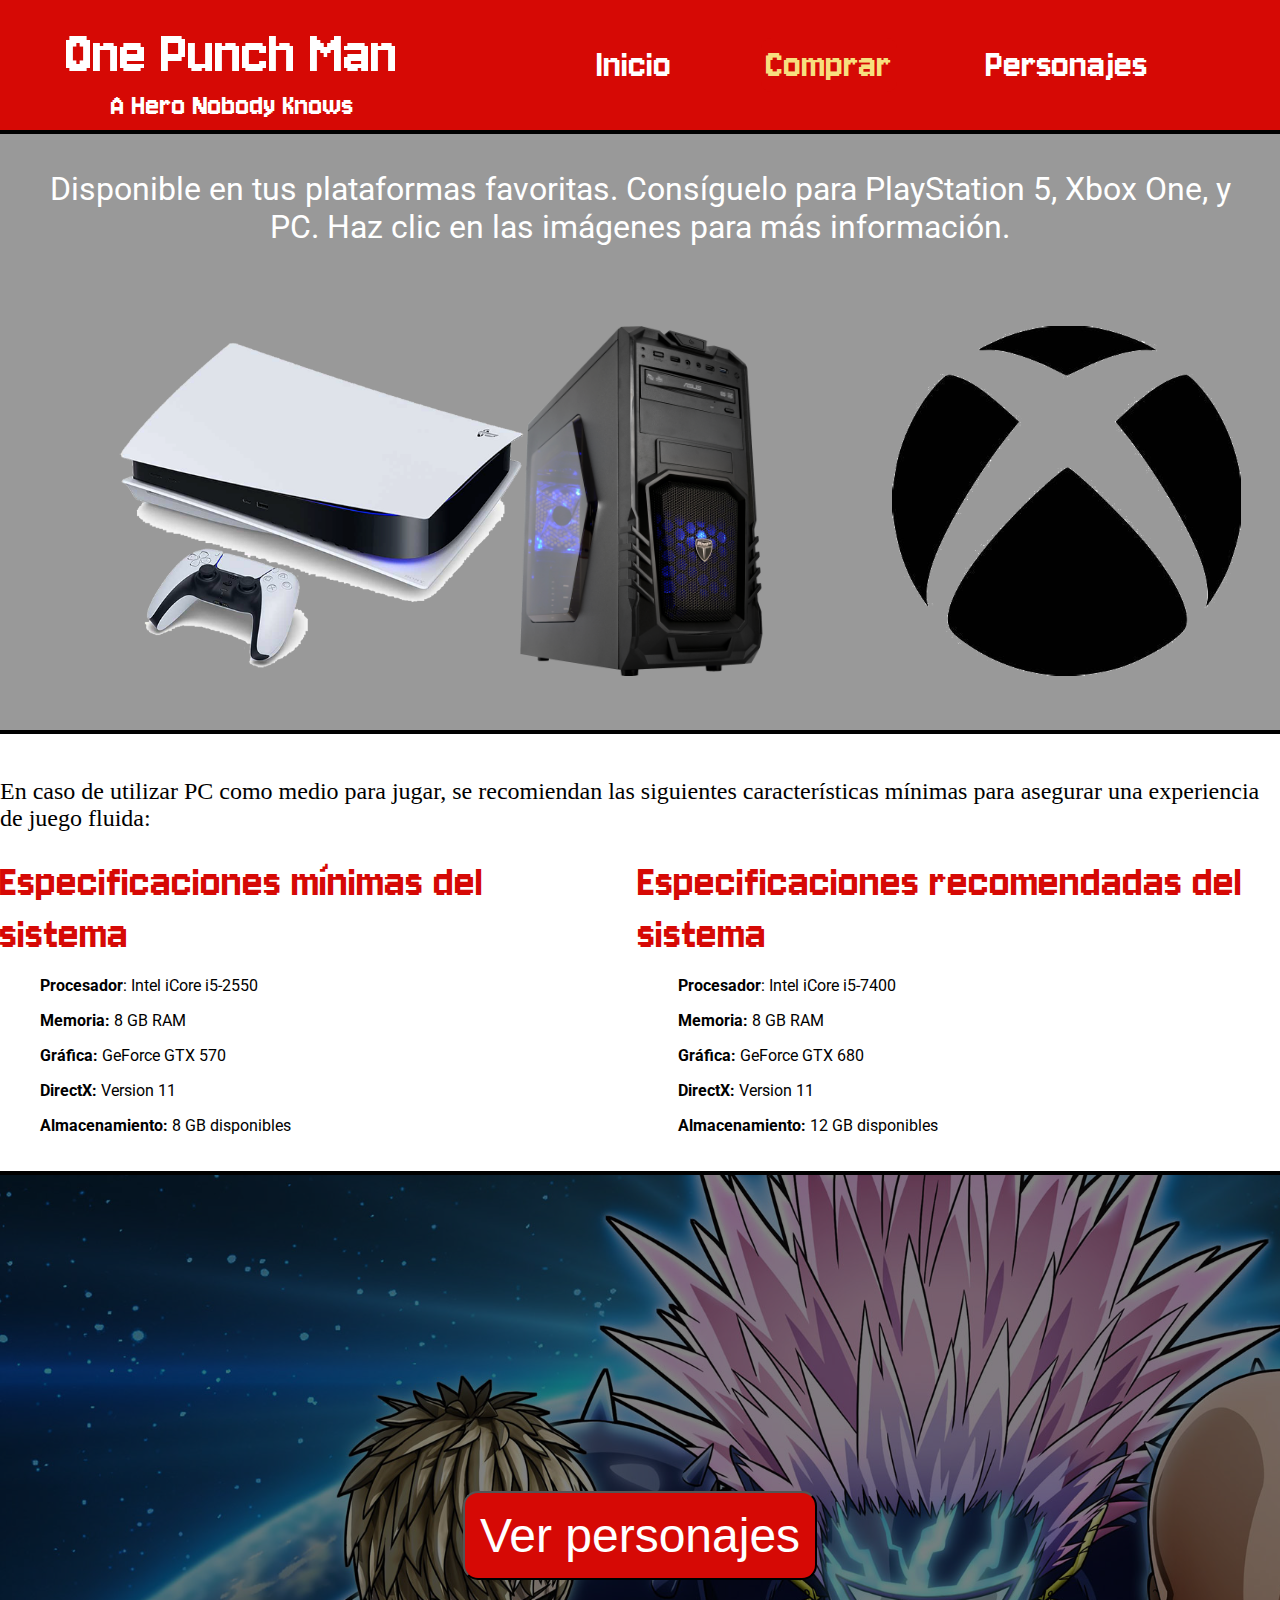
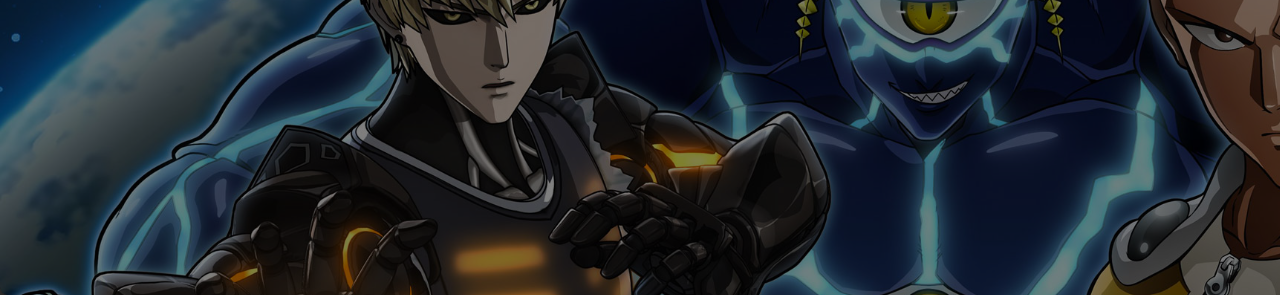
<file: Tarea1/comprar.html>
<!DOCTYPE html>

<html lang="es">
  <head>
    <meta charset="utf-8" />
    <title>One Punch Man: a hero nobody knows</title>
    <link rel="stylesheet" type="text/css" href="estilos.css" />
    <link rel="preconnect" href="https://fonts.googleapis.com" />
    <link rel="preconnect" href="https://fonts.gstatic.com" crossorigin />
    <link
      href="https://fonts.googleapis.com/css2?family=Jersey+10&display=swap"
      rel="stylesheet"
    />
    <link rel="preconnect" href="https://fonts.googleapis.com" />
    <link rel="preconnect" href="https://fonts.googleapis.com" />
    <link rel="preconnect" href="https://fonts.gstatic.com" crossorigin />
    <link
      href="https://fonts.googleapis.com/css2?family=Jersey+10&family=Roboto:ital,wght@0,100;0,300;0,400;0,500;0,700;0,900;1,100;1,300;1,400;1,500;1,700;1,900&display=swap"
      rel="stylesheet"
    />
  </head>

  <body>
    <nav class="navegacion">
      <a class="contenedor-navegacion-titulo" href="./index.html">
        <h1 class="titulo-principal">One Punch Man</h1>
        <h2 class="titulo-secundario">A Hero Nobody Knows</h2>
      </a>
      <div class="contenedor-navegacion-opciones">
        <a class="navegacion-opciones" href="./index.html">Inicio</a>
        <a class="navegacion-opciones resaltar" href="./comprar.html"
          >Comprar</a
        >
        <a class="navegacion-opciones" href="./personajes.html">Personajes</a>
      </div>
    </nav>
    <div class="espaciador"></div>

    <div class="pancarta-principal borde-bajo">
      <div
        style="
          flex-direction: column;
          align-items: center;
          padding-top: 70px;
          padding-bottom: 30px;
          width: 100%;
        "
      >
        <p class="parrafo" style="text-align: center; padding: 10px">
          Disponible en tus plataformas favoritas. Consíguelo para PlayStation
          5, Xbox One, y PC. Haz clic en las imágenes para más información.
        </p>
        <div
          class="contenedor-imagen-generico"
          style="margin-top: 70px; margin-bottom: 20px"
        >
          <a
            class="enlace-elemento"
            href="https://store.playstation.com/en-us/product/UP0700-CUSA16186_00-ONEPUNCHMAN000NA/"
            target="_blank"
          >
            <img
              class="imagen-consolas"
              alt="Imagen de Saitama"
              src="./assets/PS5.png"
            />
          </a>
          <a
            class="enlace-elemento"
            href="https://store.steampowered.com/app/991560/ONE_PUNCH_MAN_A_HERO_NOBODY_KNOWS/"
            target="_blank"
          >
            <img
              class="imagen-consolas"
              alt="Imagen de Saitama"
              src="./assets/PC.png"
            />
          </a>
          <a
            class="enlace-elemento"
            href="https://www.xbox.com/en-us/games/store/ONE-PUNCH-MAN-A-HERO-NOBODY-KNOWS/9N52S03DRF2V"
            target="_blank"
          >
            <img
              class="imagen-consolas"
              alt="Imagen de Saitama"
              src="./assets/XboxOne.png"
            />
          </a>
        </div>
      </div>
    </div>

    <div class="contenedor-comprar borde-bajo">
      <p style="font-size: x-large;">
        En caso de utilizar PC como medio para jugar, se recomiendan las
        siguientes características mínimas para asegurar una experiencia de
        juego fluida:
      </p>
      <div class="roboto-regular"  style="display: flex; flex-direction: row;">
        <div style="margin-right: 50px; ">
          <h4 class="titulo-primario" >Especificaciones mínimas del sistema</h4>
          <ul>
            <b>Procesador</b>: Intel iCore i5-2550
          </ul>
          <ul>
            <b>Memoria:</b> 8 GB RAM
          </ul>
          <ul>
            <b>Gráfica:</b> GeForce GTX 570
          </ul>
          <ul>
            <b>DirectX:</b> Version 11
          </ul>
          <ul>
            <b>Almacenamiento:</b> 8 GB disponibles
          </ul>
        </div>
        <div  style="margin-left: 50px;">
          <h4 class="titulo-primario">Especificaciones recomendadas del sistema</h4>
          <ul>
            <b>Procesador</b>: Intel iCore i5-7400
          </ul>
          <ul>
            <b>Memoria:</b> 8 GB RAM
          </ul>
          <ul>
            <b>Gráfica:</b> GeForce GTX 680
          </ul>
          <ul>
            <b>DirectX:</b> Version 11
          </ul>
          <ul>
            <b>Almacenamiento:</b> 12 GB disponibles
          </ul>
        </div>

      </div>
      
    </div>
    <div class="pancarta-imagen">
      <button class="boton-comprar">
        <a
        class="enlace-sin-estilo"
        href="./personajes.html"
        >Ver personajes</a></button>
    </div>
  </body>
</html>
</file>
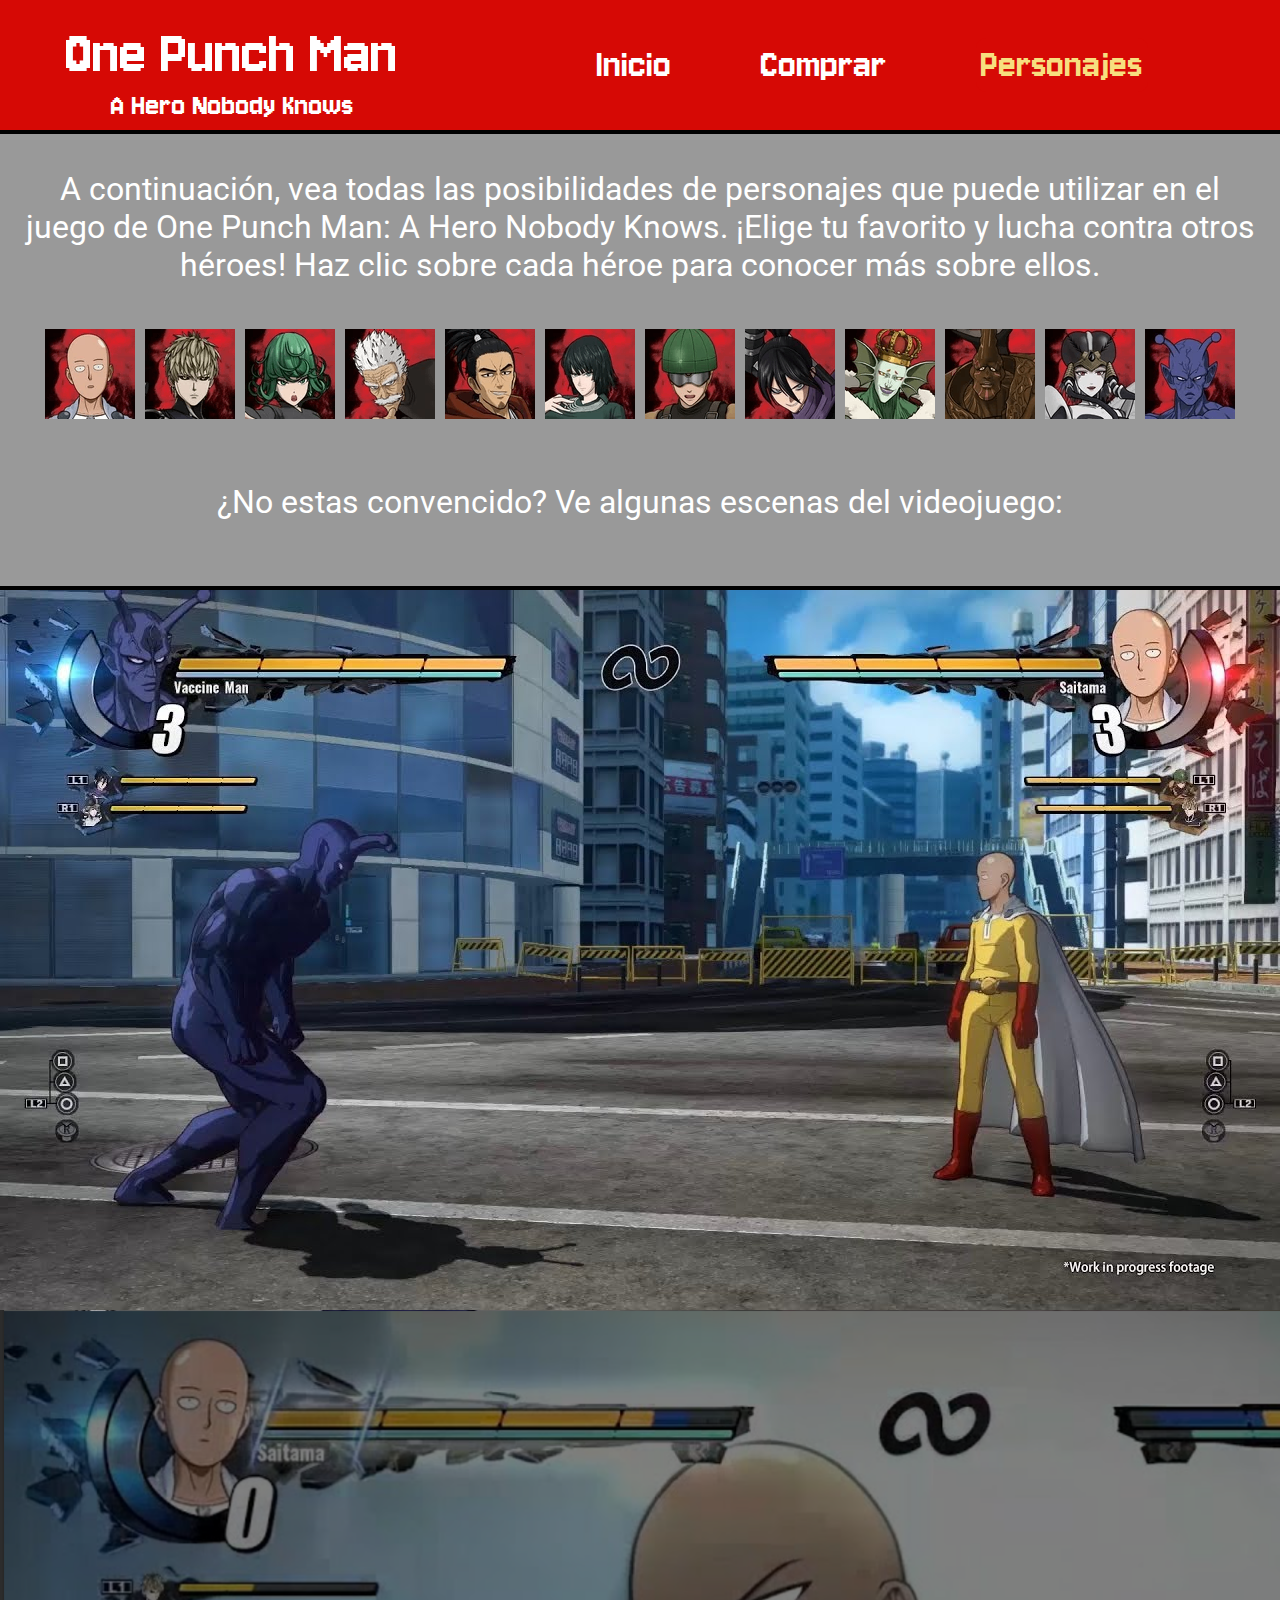
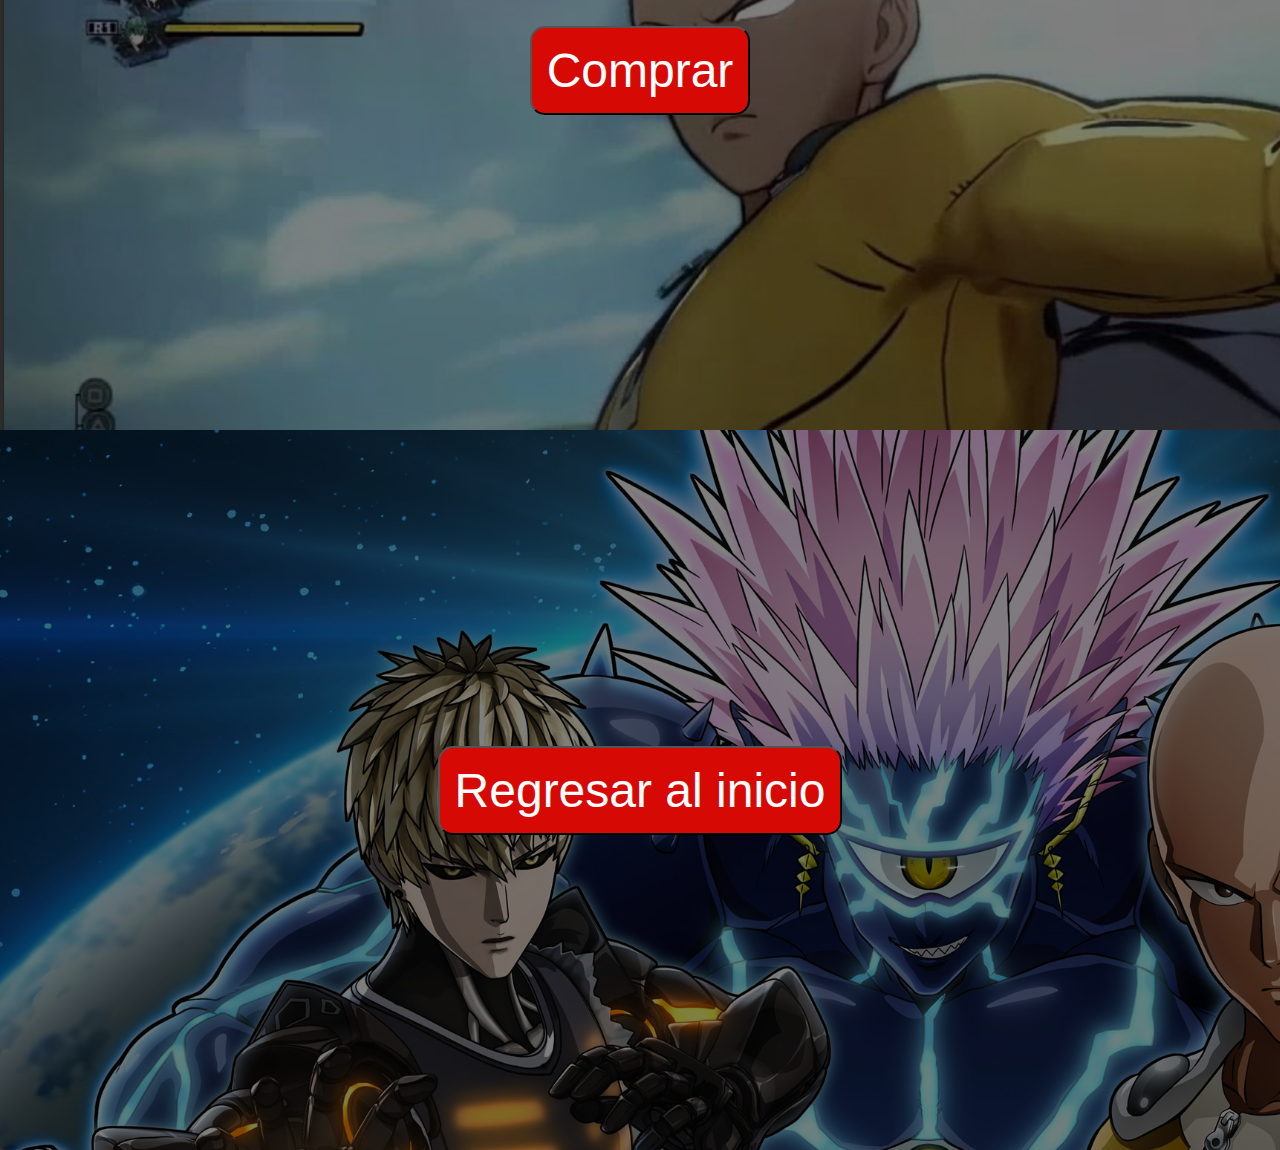
<file: Tarea1/personajes.html>
<!DOCTYPE html>

<html lang="es">
  <head>
    <meta charset="utf-8" />
    <title>One Punch Man: a hero nobody knows</title>
    <link rel="stylesheet" type="text/css" href="estilos.css" />
    <link rel="preconnect" href="https://fonts.googleapis.com" />
    <link rel="preconnect" href="https://fonts.gstatic.com" crossorigin />
    <link
      href="https://fonts.googleapis.com/css2?family=Jersey+10&display=swap"
      rel="stylesheet"
    />
    <link rel="preconnect" href="https://fonts.googleapis.com" />
    <link rel="preconnect" href="https://fonts.googleapis.com" />
    <link rel="preconnect" href="https://fonts.gstatic.com" crossorigin />
    <link
      href="https://fonts.googleapis.com/css2?family=Jersey+10&family=Roboto:ital,wght@0,100;0,300;0,400;0,500;0,700;0,900;1,100;1,300;1,400;1,500;1,700;1,900&display=swap"
      rel="stylesheet"
    />
  </head>

  <body>
    <nav class="navegacion">
      <a class="contenedor-navegacion-titulo" href="./index.html">
        <h1 class="titulo-principal">One Punch Man</h1>
        <h2 class="titulo-secundario">A Hero Nobody Knows</h2>
      </a>
      <div class="contenedor-navegacion-opciones">
        <a class="navegacion-opciones" href="./index.html">Inicio</a>
        <a class="navegacion-opciones" href="./comprar.html">Comprar</a>
        <a class="navegacion-opciones resaltar" href="./personajes.html"
          >Personajes</a
        >
      </div>
    </nav>
    <div class="espaciador"></div>

    <div class="pancarta-principal borde-bajo">
      <div
        style="
          flex-direction: column;
          align-items: center;
          padding-top: 70px;
          padding-bottom: 30px;
          width: 100%;
        "
      >
        <p class="parrafo" style="text-align: center; padding: 10px">
          A continuación, vea todas las posibilidades de personajes que puede
          utilizar en el juego de One Punch Man: A Hero Nobody Knows. ¡Elige tu
          favorito y lucha contra otros héroes! Haz clic sobre cada héroe para
          conocer más sobre ellos.
        </p>
        <div class="personajes-grid">
          <a
            href="https://onepunchman.fandom.com/es/wiki/Saitama"
            target="_blank"
          >
            <img src="./assets/personajes/p1.png" alt="personaje de OPM" />
          </a>

          <a
            href="https://onepunchman.fandom.com/es/wiki/Genos"
            target="_blank"
          >
            <img src="./assets/personajes/p2.png" alt="personaje de OPM" />
          </a>

          <a
            href="https://onepunchman.fandom.com/es/wiki/Tatsumaki"
            target="_blank"
          >
            <img src="./assets/personajes/p3.png" alt="personaje de OPM" />
          </a>

          <a href="https://onepunchman.fandom.com/es/wiki/Bang" target="_blank">
            <img src="./assets/personajes/p4.png" alt="personaje de OPM" />
          </a>

          <a
            href="https://onepunchman.fandom.com/es/wiki/Atomic_Samurai"
            target="_blank"
          >
            <img src="./assets/personajes/p5.png" alt="personaje de OPM" />
          </a>

          <a
            href="https://onepunchman.fandom.com/es/wiki/Fubuki"
            target="_blank"
          >
            <img src="./assets/personajes/p6.png" alt="personaje de OPM" />
          </a>

          <a
            href="https://onepunchman.fandom.com/es/wiki/Ciclista_sin_Licencia"
            target="_blank"
          >
            <img src="./assets/personajes/p7.png" alt="personaje de OPM" />
          </a>

          <a
            href="https://onepunchman.fandom.com/es/wiki/Sonic_Velocidad_del_Sonido"
            target="_blank"
          >
            <img src="./assets/personajes/p8.png" alt="personaje de OPM" />
          </a>

          <a
            href="https://onepunchman.fandom.com/es/wiki/Rey_del_Mar_Profundo"
            target="_blank"
          >
            <img src="./assets/personajes/p9.png" alt="personaje de OPM" />
          </a>

          <a
            href="https://onepunchman.fandom.com/es/wiki/Chica_Mosquito"
            target="_blank"
          >
            <img src="./assets/personajes/p10.png" alt="personaje de OPM" />
          </a>
          <a
            href="https://onepunchman.fandom.com/es/wiki/Vaccine_Man"
            target="_blank"
          >
            <img src="./assets/personajes/p11.png" alt="personaje de OPM" />
          </a>
          <a
            href="https://onepunchman.fandom.com/es/wiki/Saitama"
            target="_blank"
          >
            <img src="./assets/personajes/p12.png" alt="personaje de OPM" />
          </a>
        </div>
        <p class="parrafo" style="text-align: center; padding: 10px; margin-top: 40px;">
          ¿No estas convencido? Ve algunas escenas del videojuego:
        </p>
      </div>
    </div>

    <!-- <div class="contenedor-comprar borde-bajo">
      <p style="font-size: x-large;">
        En caso de utilizar PC como medio para jugar, se recomiendan las
        siguientes características mínimas para asegurar una experiencia de
        juego fluida:
      </p>
      <div class="roboto-regular"  style="display: flex; flex-direction: row;">
        <div style="margin-right: 50px; ">
          <h4 class="titulo-primario" >Especificaciones mínimas del sistema</h4>
          <ul>
            <b>Procesador</b>: Intel iCore i5-2550
          </ul>
          <ul>
            <b>Memoria:</b> 8 GB RAM
          </ul>
          <ul>
            <b>Gráfica:</b> GeForce GTX 570
          </ul>
          <ul>
            <b>DirectX:</b> Version 11
          </ul>
          <ul>
            <b>Almacenamiento:</b> 8 GB disponibles
          </ul>
        </div>
        <div  style="margin-left: 50px;">
          <h4 class="titulo-primario">Especificaciones recomendadas del sistema</h4>
          <ul>
            <b>Procesador</b>: Intel iCore i5-7400
          </ul>
          <ul>
            <b>Memoria:</b> 8 GB RAM
          </ul>
          <ul>
            <b>Gráfica:</b> GeForce GTX 680
          </ul>
          <ul>
            <b>DirectX:</b> Version 11
          </ul>
          <ul>
            <b>Almacenamiento:</b> 12 GB disponibles
          </ul>
        </div>

      </div>
      
    </div>-->
    <div class="gameplay-1">
    </div> 
    <div class="gameplay-2">
      <button class="boton-comprar">
        <a
        class="enlace-sin-estilo"
        href="./comprar.html"
        >Comprar</a></button>
    </div> 
    <div class="pancarta-imagen">
      <button class="boton-comprar">
        <a
        class="enlace-sin-estilo"
        href="./index.html"
        >Regresar al inicio</a></button>
    </div> 
    
  </body>
</html>
</file>
<file: Tarea1/estilos.css>
/* Clases para hacer que la página sea más bonita */

:root {
  --primary: #d60905;
  --secondary: #999999;
  --tertiary: #ffffff;
  --cuaternary: #f7df7f;
  --quinary: #000000;
  --navbar-altura: 90px;
  --duracion-default: 0.2s;
  --pancarta-altura: 450px;
}

body {
  margin: 0px;
  cursor: url("assets/Cursor1.png") 37 50, auto;
}


.navegacion {
  background-color: var(--primary);
  display: flex;
  flex-direction: row;
  justify-content: space-between;
  align-content: center;
  padding: 20px 40px;
  position: fixed;
  top: 0px;
  width: 100%;
  height: var(--navbar-altura);
  border-bottom: 4px solid var(--quinary);
}

.borde-bajo {
  border-bottom: 4px solid var(--quinary);
}

.espaciador {
  height: var(--navbar-altura);
}

.contenedor-navegacion-titulo {
  display: flex;
  flex-direction: column;
  align-items: center;
  width: 30%;
  text-decoration: none;
}

.contenedor-navegacion-opciones {
  display: flex;
  flex-direction: row;
  justify-content: space-around;
  align-items: center;
  width: 50%;
  font-size: 1.7em;
  margin-right: 10%;
  color: var(--tertiary);
}

.contenedor-navegacion-opciones:hover {
  display: flex;
  flex-direction: row;
  justify-content: space-around;
  align-items: center;
  width: 50%;
  font-size: 2em;
  margin-right: 10%;
  color: var(--tertiary);
}

.navegacion-opciones {
  color: var(--tertiary);
  text-decoration: none;
  transition-duration: var(--duracion-default);
  cursor: url("assets/Cursor2.png") 47 63, auto;
  
  font-family: "Jersey 10", sans-serif;
  font-weight: 400;
  font-style: normal;
  font-size: 1.5em;
}

.navegacion-opciones:hover {
  color: var(--tertiary);
  text-decoration: none;
  scale: 1.3;
  transition-duration: var(--duracion-default);
}

.resaltar:hover {
  color: var(--cuaternary);
  scale: 1.3;
  transition-duration: 0.2s;
}

.resaltar {
  color: var(--cuaternary);
  background-color: var(--primary);
  border-radius: 10px;
  padding: 5px;
  scale: 1;
  transition-duration: 0.2s;
}

.titulo-navegacion {
  color: var(--tertiary);
  font-size: 1.5em;
  margin: 0;
}

.titulo-principal {
  color: var(--tertiary);
  font-size: 4em;
  margin: 0px 0px;
  padding: 0px;

  font-family: "Jersey 10", sans-serif;
  font-weight: 400;
  font-style: normal;
  cursor: url("assets/Cursor1.png") 37 50, auto;
}

.titulo-primario {
  color: var(--primary);
  font-size: 3em;
  margin: 0;

  font-family: "Jersey 10", sans-serif;
  font-weight: 400;
  font-style: normal;
  cursor: url("assets/Cursor1.png") 37 50, auto;

}

.titulo-secundario {
  color: var(--tertiary);
  font-size: 2em;
  margin: 0;

  font-family: "Jersey 10", sans-serif;
  font-weight: 400;
  font-style: normal;
  cursor: url("assets/Cursor1.png") 37 50, auto;
}

.pancarta-principal {
  display: flex;
  justify-content: space-between;
  background-color: var(--secondary);
  align-items: center;
  width: 100%;
}

.pancarta-secundario {
  display: flex;
  justify-content: space-between;
  background-color: var(--tertiary);
}

.contenedor-izquierdo {
  width: 50%;
  padding: 10px;
  height: 100%;
}

.contenedor-mitad {
  width: 50%;
  height: 100%;
}

.contenedor-derecho {
  width: 50%;
  margin: 0px 0px;
}

.contenedor-triple {
  display: grid;
  grid-template-columns: repeat(3, 1fr);
  width: 100vw;
  align-items: center;
  align-items: center;
  /* grid-column: 1; */
}

.imagen-contenida {
  width: 100%;
  height: auto;
  margin: 0px 0px;
}

.imagen-consolas:hover {
  scale: 1.4;
  cursor: url("assets/Cursor3.png") 50 52, auto;
}

.imagen-estandar {
  width: auto;
  height: 450px;
  margin-left: auto;
  margin-right: auto;
}


.contenedor-imagen-generico {
  display: flex;
  flex-direction: row;
  flex-wrap: wrap;
  justify-content: space-around;
  margin-left: auto;
  margin-right: auto;
  width: 100%;
}

.parrafo {
  font-size: 2em;
  color: var(--tertiary);
  margin: 0 15px 25px 15px;
  align-items: center;
  vertical-align: middle;

  font-family: "Roboto", sans-serif;
  font-weight: 400;
  font-style: normal;
}

.parrafo-oscuro {
  font-size: 2em;
  color: var(--quinary);
  margin: 0 15px 25px 15px;
  align-items: center;
  vertical-align: middle;

  font-family: "Roboto", sans-serif;
  font-weight: 400;
  font-style: normal;
}

.parrafo-espaciado {
  display: flex;
  flex-direction: column;
  justify-content: space-between;
  align-items: center;
}

.pancarta-imagen {
  display: flex;
  justify-content: center;
  align-items: center;
  background-image: url("./assets/BannerImagen.png");
  background-size: cover;
  background-repeat: no-repeat;
  padding: 10px;
  height: 700px;
  /* filter: brightness(50%); */
}

.gameplay-1 {
  display: flex;
  justify-content: center;
  align-items: center;
  background-image: url("./assets/Gameplay1.jpg");
  background-size: cover;
  background-repeat: no-repeat;
  padding: 10px;
  height: 700px;
}

.gameplay-2 {
  display: flex;
  justify-content: center;
  align-items: center;
  background-image: url("./assets/Gameplay2.png");
  background-size: cover;
  background-repeat: no-repeat;
  padding: 10px;
  height: 700px;
}

.imagen-consolas {
  height: 350px;
  width: auto;
  margin-left: auto;
  margin-right: auto;
  transition-duration: var(--duracion-default);
  cursor: url("assets/Cursor3.png") 50 52, auto;
}

.boton-comprar {
  font-size: 3em;
  margin: auto;
  padding: 15px;
  border-radius: 15px;
  background-color: var(--primary);
  color: var(--tertiary);
  transition-duration: var(--duracion-default);
  cursor: url("assets/Cursor3.png") 50 52, auto;
}

.enlace-elemento{
  width: 33%;
  text-align: center;
}

.boton-comprar:hover {
  transition-duration: var(--duracion-default);
  scale: 1.5;
  color: var(--cuaternary);
}

.contenedor-comprar {
  display: flex;
  flex-direction: column;
  justify-content: space-around;
  align-items: center;
  width: 100%;
  padding-top: 20px;
  padding-bottom: 20px;
  
}

.enlace-sin-estilo {
  text-decoration: none;
  color: inherit;
}

.personajes-grid{
  display: flex;
  flex-direction: row;
  grid-template-columns: repeat(4, 1fr);
  grid-gap: 10px;
  padding: 10px;
  align-items: center;
  justify-content: center;
  
}

a {
  cursor: url("assets/Cursor3.png") 50 52, auto;
}


/* Clases para las fuentes */

.jersey-10-regular {
  font-family: "Jersey 10", sans-serif;
  font-weight: 400;
  font-style: normal;
}

.roboto-regular {
  font-family: "Roboto", sans-serif;
  font-weight: 400;
  font-style: normal;
}

.roboto-medium {
  font-family: "Roboto", sans-serif;
  font-weight: 500;
  font-style: normal;
}

.roboto-bold {
  font-family: "Roboto", sans-serif;
  font-weight: 700;
  font-style: normal;
}

/* Clases para estilizar el scrollbar */
::-webkit-scrollbar {
  width: 10px;
}

::-webkit-scrollbar-track {
  background: var(--primary); 
}

::-webkit-scrollbar-thumb {
  background: var(--tertiary); 
}
</file>
